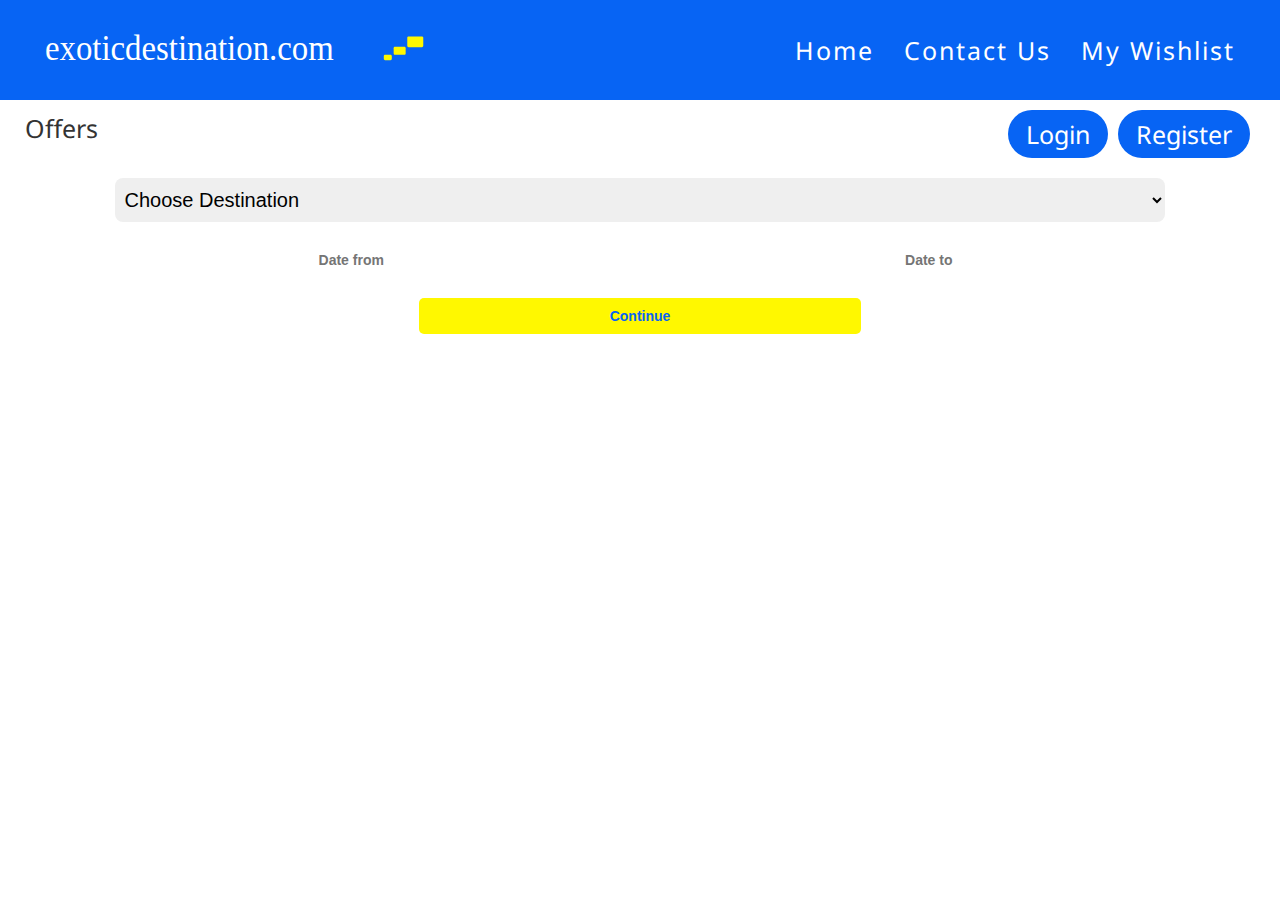
<file: index.html>
<!doctype html>
<html>
<head>
<meta charset="utf-8">
<title>Exotic Destinations | Home Page</title>

<link href="css/style.css" rel="stylesheet" type="text/css">

<link rel="stylesheet" href="https://use.fontawesome.com/releases/v5.0.13/css/all.css" integrity="sha384-DNOHZ68U8hZfKXOrtjWvjxusGo9WQnrNx2sqG0tfsghAvtVlRW3tvkXWZh58N9jp" crossorigin="anonymous">

<link href="https://fonts.googleapis.com/css?family=Noto+Sans" rel="stylesheet">


<link rel="stylesheet" href="css/jquery-ui.css">
<link rel="stylesheet" href="css/jquery-ui.theme.min.css">

<script src="https://code.jquery.com/jquery-3.3.1.js"></script>

<script src="js/jquery-ui.js"></script>

<script>

		$(document).ready(function() {
				$(".datepicker").datepicker(); 
		});
		

</script>
</head>

<body>

<header id="header">
    	
        <div class="wrapper cf">
        
            <div id="logo">
            	<a href="index.html">
                	<img src="images/exotic_destinations_logo.svg" alt="Exotic Destination">
                </a>
         	</div>
            
        <nav id="nav">
        	
            <ul>
                            
                	<li><a href="index.html">Home</a></li>
                    <li><a href="contact_us.html">Contact Us</a></li>
                    <li><a href="my_wishlist.html">My Wishlist<i class="far fa-heart"></i></a></li>
                 
         	</ul>
        
        </nav>
        
        </div>
        
</header>  
        
<section id="choose_bar" class="wrapper">

        		
    <div id="top_bar"  class="cf">
                
                 <div class="choose">
                       <p>Offers</p>
                 </div>
                        
                 <div class="login">
                       <a href="login.html">Login</a>
                       <a href="register.html">Register</a>
                 </div>
                
     </div><!-- end top bar -->
        
     <div class="form_holder">
        
        <form action="destination.html" method="post">
        
            <div id="middle_bar" class="cf">
            
                <div class="destination_holder">
                
                    <select name="destination_title" placeholder="&nbsp;Choose Destination" required>
                            <option  value="1">&nbsp;Choose Destination</option>
                            <option  value="2">&nbsp;Choose Destination</option>
                            <option  value="3">&nbsp;Choose Destination</option>
                            <option  value="4">&nbsp;Choose Destination</option>
                    </select>
                        
                    <div id="date_holder">
                        
                          <div class="date_holder_left" >
                               <input type="hidden" name="date_from_value" value="#">
                               <input type="text" class="datepicker"  name="date_from" autocomplete="off" placeholder="Date from" required>
                          </div>
                            
                          <div class="date_holder_right">
                               <input type="hidden" name="date_to_value" value="#">
                               <input type="text" class="datepicker" name="date_to" autocomplete="off" placeholder="Date to" required>
                          </div>
                        
                    </div>
                 
               </div>
                
           </div><!-- end middle bar -->
                        
           <div id="bottom_bar" class="cf">
                 
                        <div class="continue_holder wrapper">
                            <input type="submit" name="reservation_details" value="Continue">
                        </div>
                        
            </div><!-- end bottom bar -->
                    
     </form>
   
  </div><!-- end form_holder -->  

                 
</section><!-- end choose_bar -->      
    		
  
         

</body>
</html>
</file>
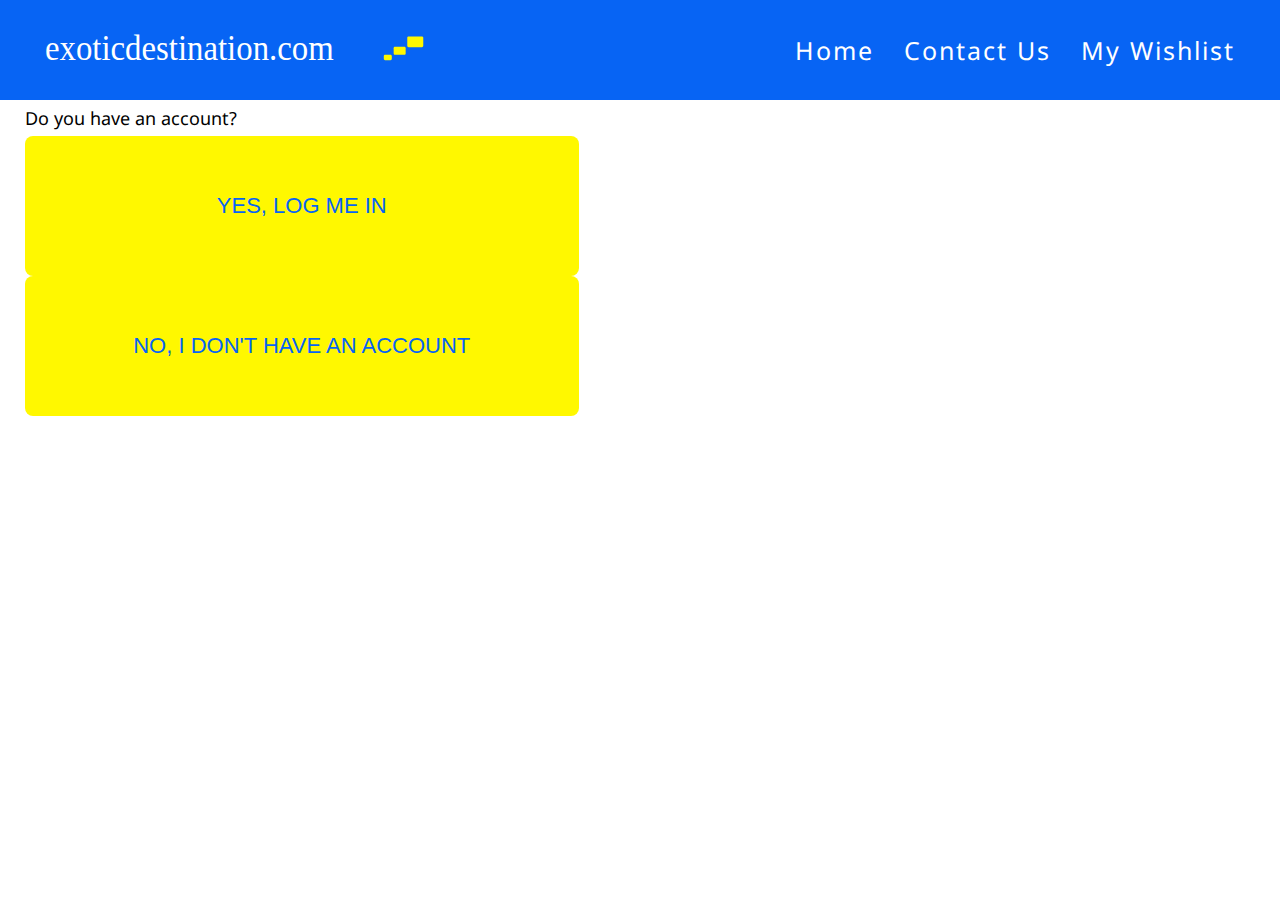
<file: account.html>
<!doctype html>
<html>
<head>
<meta charset="utf-8">
<title>Exotic Destinations | Confirm Account Page</title>

<link href="css/style.css" rel="stylesheet" type="text/css">

<link rel="stylesheet" href="https://use.fontawesome.com/releases/v5.0.13/css/all.css" integrity="sha384-DNOHZ68U8hZfKXOrtjWvjxusGo9WQnrNx2sqG0tfsghAvtVlRW3tvkXWZh58N9jp" crossorigin="anonymous">

<link href="https://fonts.googleapis.com/css?family=Noto+Sans" rel="stylesheet">

<script src="https://code.jquery.com/jquery-3.3.1.js"></script>

</head>

<body>

<header id="header">
    	
        <div class="wrapper cf">
        
            <div id="logo">
            	<a href="index.html">
                	<img src="images/exotic_destinations_logo.svg" alt="Exotic Destination">
                </a>
         	</div>
            
        <nav id="nav">
        	
            <ul>
                            
                	<li><a href="index.html">Home</a></li>
                    <li><a href="contact_us.html">Contact Us</a></li>
                    <li><a href="my_wishlist.html">My Wishlist<i class="far fa-heart"></i></a></li>
                 
         	</ul>
        
        </nav>
        
        </div>
        
</header>  
        
<section id="choose_bar" class="wrapper">

        		<div id="login_account_container">
                
                
                	<div class="login_account_top">
                    
                    	<p>Do you have an account?</p>
                    
                    </div><!-- login_account_top -->
                    
                	<div id="button_holder" class="cf">
                    
                    	<a href="login.html"><button class="left">Yes, log me in</button></a>
                        <a href="register.html"><button class="right">No, I don't have an account</button></a>
                    
                    </div>
                
                </div><!-- end login_account_container -->  
    
</section><!-- end choose_bar -->      
    		
  
         

</body>
</html>
</file>
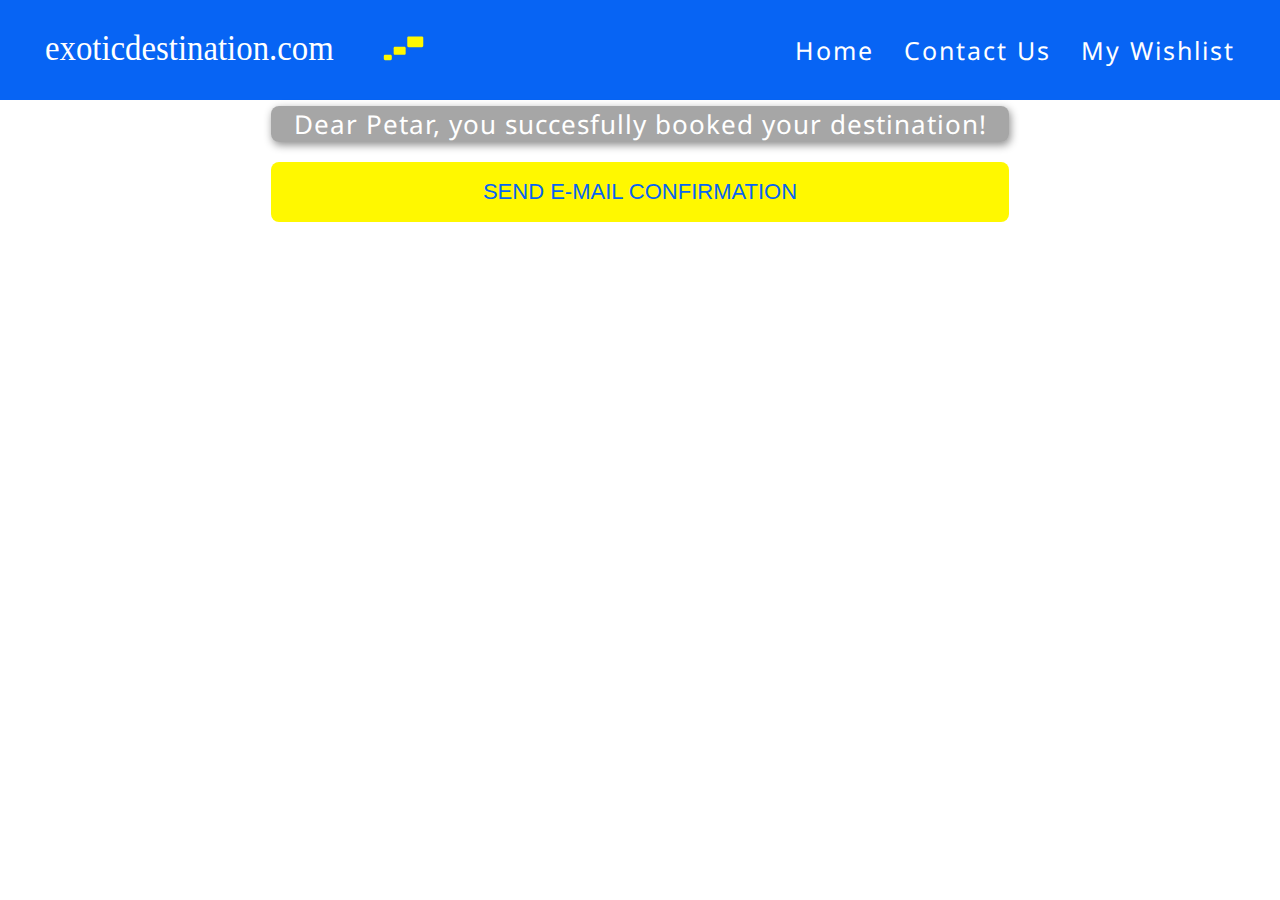
<file: booked.html>
<!doctype html>
<html>
<head>
<meta charset="utf-8">
<title>Exotic Destinations | Booked Page</title>

<link href="css/style.css" rel="stylesheet" type="text/css">

<link rel="stylesheet" href="https://use.fontawesome.com/releases/v5.0.13/css/all.css" integrity="sha384-DNOHZ68U8hZfKXOrtjWvjxusGo9WQnrNx2sqG0tfsghAvtVlRW3tvkXWZh58N9jp" crossorigin="anonymous">

<link href="https://fonts.googleapis.com/css?family=Noto+Sans" rel="stylesheet">

<script src="https://code.jquery.com/jquery-3.3.1.js"></script>

</head>

<body>

<header id="header">
    	
        <div class="wrapper cf">
        
            <div id="logo">
            	<a href="index.html">
                	<img src="images/exotic_destinations_logo.svg" alt="Exotic Destination">
                </a>
         	</div>
            
        <nav id="nav">
        	
            <ul>
                            
                	<li><a href="index.html">Home</a></li>
                    <li><a href="contact_us.html">Contact Us</a></li>
                    <li><a href="my_wishlist.html">My Wishlist<i class="far fa-heart"></i></a></li>
                 
         	</ul>
        
        </nav>
        
        </div>
        
</header>  
        
<section id="choose_bar" class="wrapper">

        		<div id="booked_container">
                
                
                	<div class="booked_top">
                    
                    	<p>Dear Petar, you succesfully booked your destination!</p>
                    
                    </div><!-- end booked_top -->
                    
                	<div id="button_holder" class="cf">
                    
                    	<a href="index.html"><button>Send e-mail confirmation</button></a>
                        
                    </div>
                
                </div><!-- end booked_container-->  
    
</section><!-- end choose_bar -->      
    		
  
         

</body>
</html>
</file>
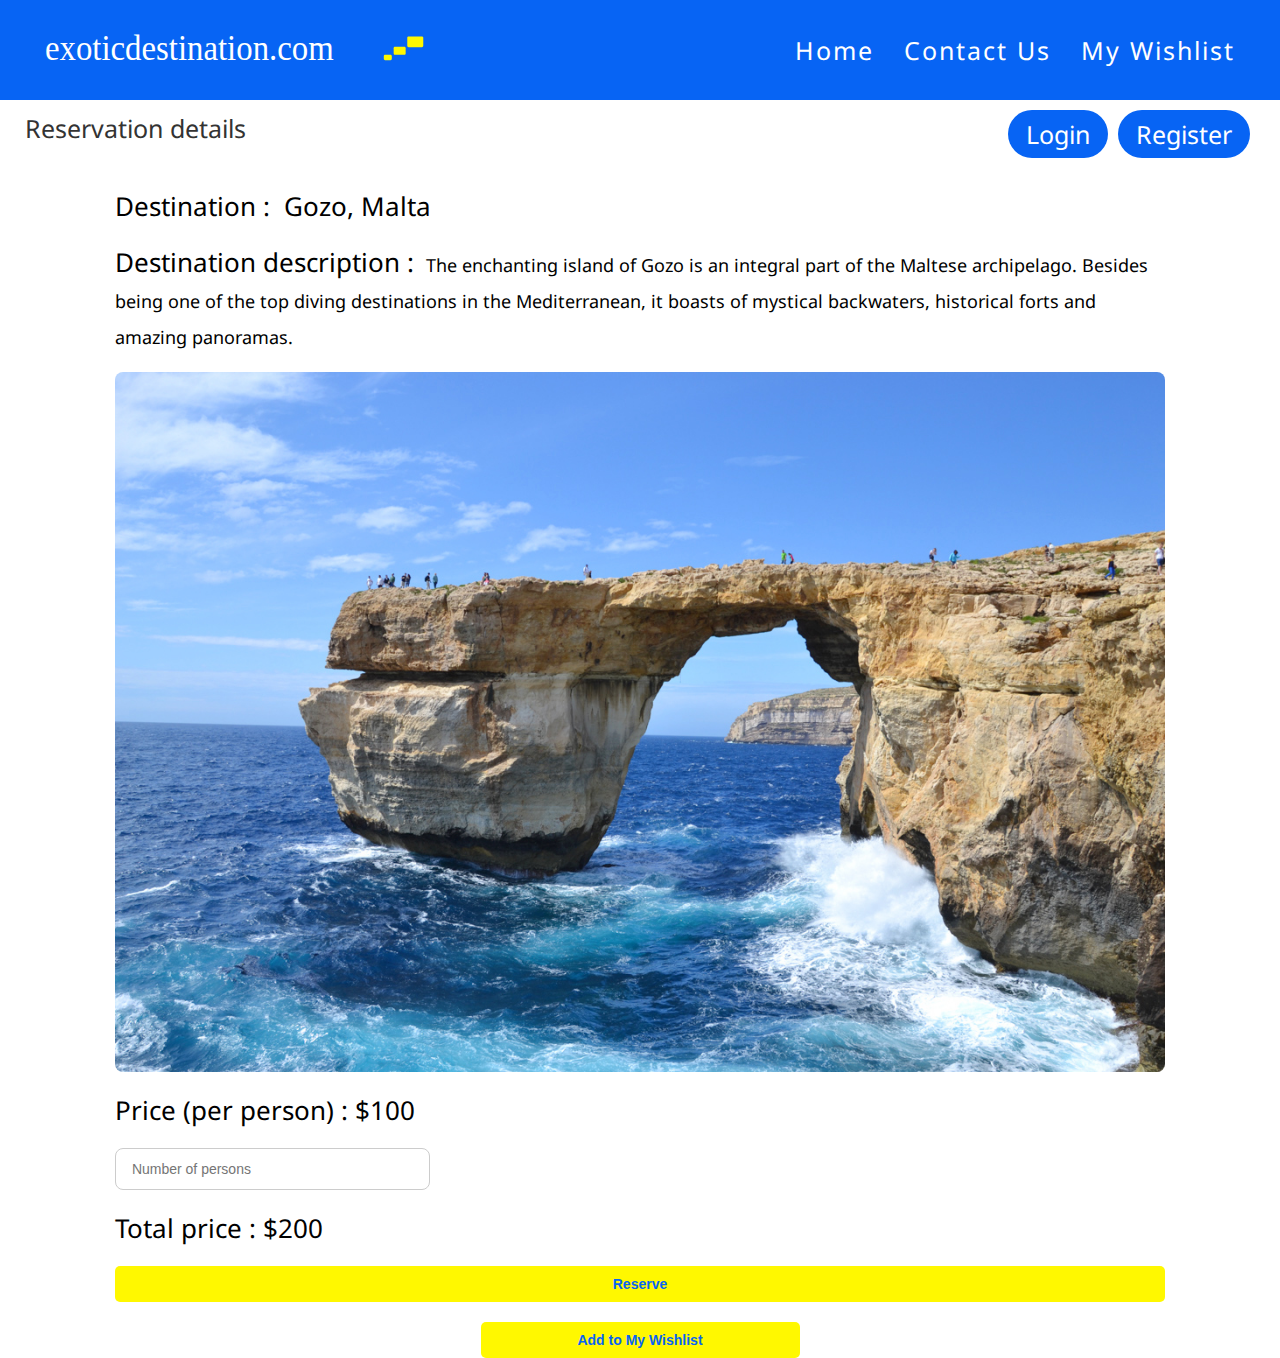
<file: destination.html>
<!doctype html>
<html>
<head>
<meta charset="utf-8">
<title>Exotic Destinations | Destination Page</title>

<link href="css/style.css" rel="stylesheet" type="text/css">

<link rel="stylesheet" href="https://use.fontawesome.com/releases/v5.0.13/css/all.css" integrity="sha384-DNOHZ68U8hZfKXOrtjWvjxusGo9WQnrNx2sqG0tfsghAvtVlRW3tvkXWZh58N9jp" crossorigin="anonymous">

<link href="https://fonts.googleapis.com/css?family=Noto+Sans" rel="stylesheet">

<script src="https://code.jquery.com/jquery-3.3.1.js"></script>


</head>

<body>

<header id="header">
    	
        <div class="wrapper cf">
        
            <div id="logo">
            	<a href="index.html">
                	<img src="images/exotic_destinations_logo.svg" alt="Exotic Destination">
                </a>
         	</div>
            
        <nav id="nav">
        	
            <ul>
                            
                	<li><a href="index.html">Home</a></li>
                    <li><a href="contact_us.html">Contact Us</a></li>
                    <li><a href="my_wishlist.html">My Wishlist<i class="far fa-heart"></i></a></li>
                 
         	</ul>
        
        </nav>
        
        </div>
        
</header>  
        
<section id="choose_bar" class="wrapper">

        		
    <div id="top_bar"  class="cf">
                
                 <div class="choose">
                       <p>Reservation details</p>
                 </div>
                        
                 <div class="login">
                       <a href="login.html">Login</a>
                       <a href="register.html">Register</a>
                 </div>
                
     </div><!-- end top bar -->
        
     <div class="form_holder">
        
        <form action="account.html" method="post">
        
            <div id="middle_bar"  class="cf">
            
                <div id="destination_details">
                	
					<label>Destination&nbsp;:&nbsp; Gozo, Malta</label>
                    <label>Destination description&nbsp;:&nbsp;<span>The enchanting island of Gozo is an integral part of the Maltese archipelago. Besides being one of the top diving destinations in the Mediterranean, it boasts of mystical backwaters, historical forts and amazing panoramas.</span></label>
                    <img src="images/gozo_malta.jpg" alt="gozo_malta">
                    <label>Price&nbsp;(per person)&nbsp;: $100 </label>
                    <input type="number" name="quantity" placeholder="&nbsp;Number of persons" min="1" max="20" required>
                	<label>Total price&nbsp;: $200 </label>
                
                
                
                     <div class="reserve_holder">
                     
                                <input type="submit" name="summary_details" value="Reserve">
                     </div>
                 
               </div><!-- end destination_details --> 
               
           </div><!-- end middle bar -->
           
     </form>
   
  	</div><!-- end form_holder -->  
                          
           <div id="bottom_bar" class="cf">
                        
                    <form action="wishlist_success.html" method="post">
                        <div class="wishlist wrapper">
                            <input type="submit" name="add_to_wishlist" value="Add to My Wishlist">
                        </div>
                    </form>
                        
            </div><!-- end bottom bar -->
                 
</section><!-- end choose_bar -->      
    		
  
         

</body>
</html>
</file>
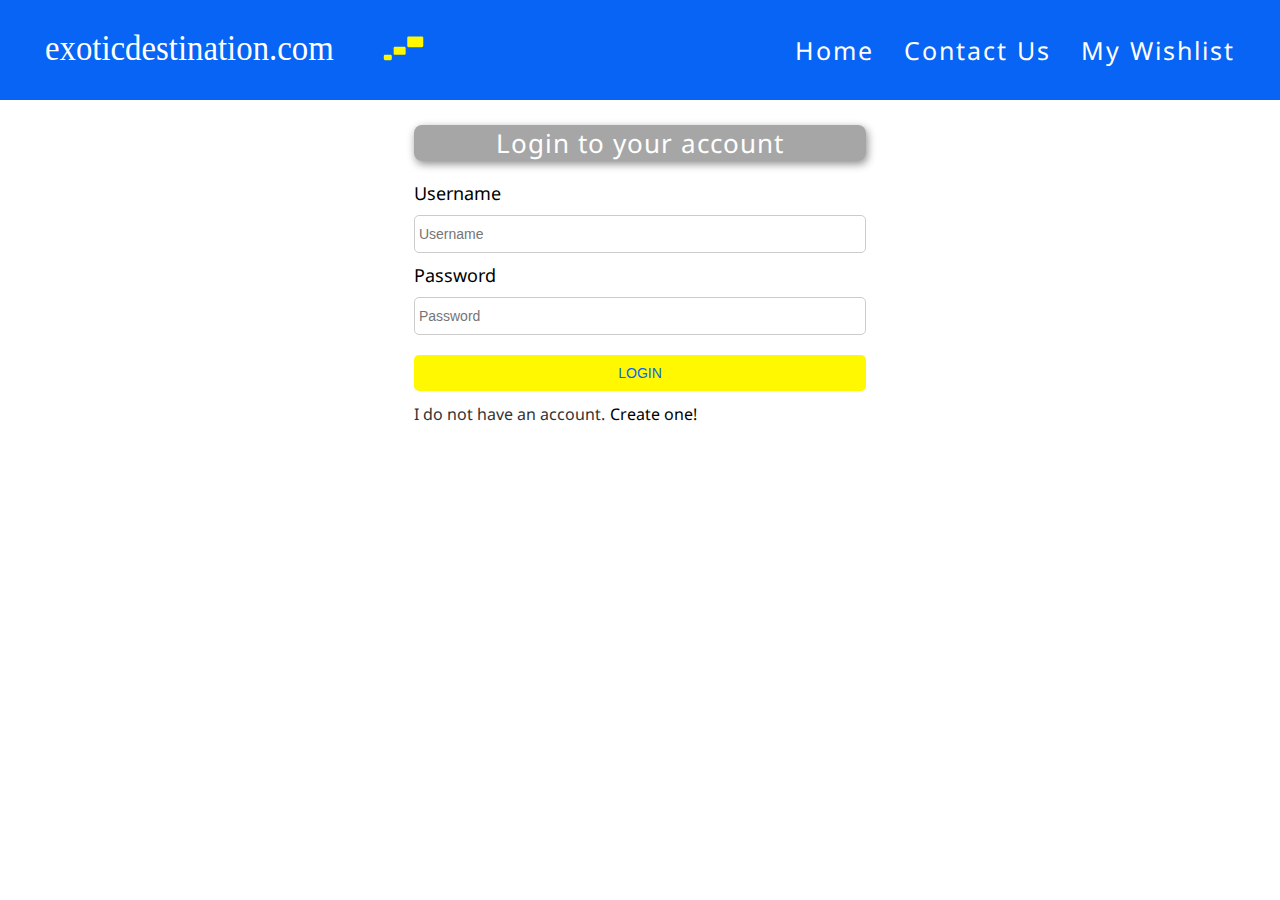
<file: login.html>
<!doctype html>
<html>
<head>
<meta charset="utf-8">
<title>Exotic Destinations | Login</title>

<link href="css/style.css" rel="stylesheet" type="text/css">

<link rel="stylesheet" href="https://use.fontawesome.com/releases/v5.0.13/css/all.css" integrity="sha384-DNOHZ68U8hZfKXOrtjWvjxusGo9WQnrNx2sqG0tfsghAvtVlRW3tvkXWZh58N9jp" crossorigin="anonymous">

<link href="https://fonts.googleapis.com/css?family=Noto+Sans" rel="stylesheet">

<script src="https://code.jquery.com/jquery-3.3.1.js"></script>

</head>

<body>

<header id="header">
    	
        <div class="wrapper cf">
        
            <div id="logo">
            	<a href="index.html">
                	<img src="images/exotic_destinations_logo.svg" alt="Exotic Destination">
                </a>
         	</div>
            
        <nav id="nav">
        	
            <ul>
                            
                	<li><a href="index.html">Home</a></li>
                    <li><a href="contact_us.html">Contact Us</a></li>
                    <li><a href="my_wishlist.html">My Wishlist<i class="far fa-heart"></i></a></li>
                 
         	</ul>
        
        </nav>
        
        </div>
        
</header>  
        
<section id="choose_bar" class="wrapper">

        		<div id="login_container">
                
                
                	<div class="login_top">
                    
                    	<p>Login to your account</p>
                    
                    </div>
                    
                    <div class="login_form">
                    
                    	<form action="login_success.html" method="get">
                            
                            <label>Username</label><br>
                            <input type="text" name="email" autocomplete="off" placeholder="&nbsp;Username" required>
                            
                            
                            <label>Password</label><br>
                            <input type="password" name="password" placeholder="&nbsp;Password" required>
                            <input type="submit" name="login" value="login">
                            
                        <div class="no_account">
                       
                        	<a href="register.html">I do not have an account.<span>Create one!</span></a>
                        
                        </div>
                        
                        </form>
                    
                    </div><!-- end login_form --> 
                
                
                </div><!-- end login_container -->  
    
</section><!-- end choose_bar -->      
    		
  
         

</body>
</html>
</file>
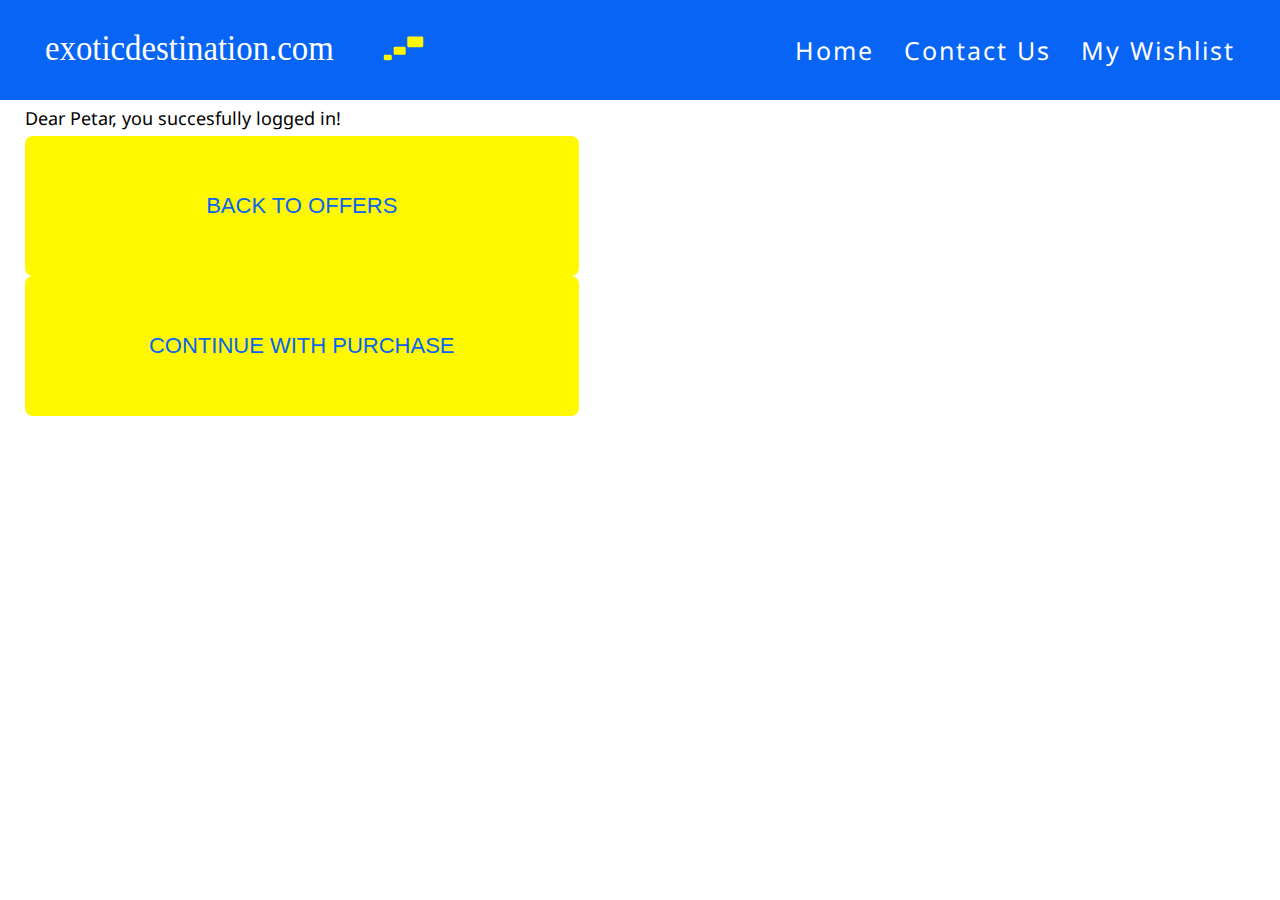
<file: login_success.html>
<!doctype html>
<html>
<head>
<meta charset="utf-8">
<title>Exotic Destinations | Login Successfull</title>

<link href="css/style.css" rel="stylesheet" type="text/css">

<link rel="stylesheet" href="https://use.fontawesome.com/releases/v5.0.13/css/all.css" integrity="sha384-DNOHZ68U8hZfKXOrtjWvjxusGo9WQnrNx2sqG0tfsghAvtVlRW3tvkXWZh58N9jp" crossorigin="anonymous">

<link href="https://fonts.googleapis.com/css?family=Noto+Sans" rel="stylesheet">

<script src="https://code.jquery.com/jquery-3.3.1.js"></script>

</head>

<body>

<header id="header">
    	
        <div class="wrapper cf">
        
            <div id="logo">
            	<a href="index.html">
                	<img src="images/exotic_destinations_logo.svg" alt="Exotic Destination">
                </a>
         	</div>
            
        <nav id="nav">
        	
            <ul>
                            
                	<li><a href="index.html">Home</a></li>
                    <li><a href="contact_us.html">Contact Us</a></li>
                    <li><a href="my_wishlist.html">My Wishlist<i class="far fa-heart"></i></a></li>
                 
         	</ul>
        
        </nav>
        
        </div>
        
</header>  
        
<section id="choose_bar" class="wrapper">

        		<div id="login_success_container">
                
                
                	<div class="login_success_top">
                    
                    	<p>Dear Petar, you succesfully logged in!</p>
                    
                    </div><!-- login_success_top -->
                    
                	<div id="button_holder" class="cf">
                    
                    	<a href="index.html"><button class="left">Back to offers</button></a>
                        <a href="summary.html"><button class="right">Continue with purchase</button></a>
                    
                    </div>
                
                </div><!-- end login_success_container-->  
    
</section><!-- end choose_bar -->      
    		
  
         

</body>
</html>
</file>
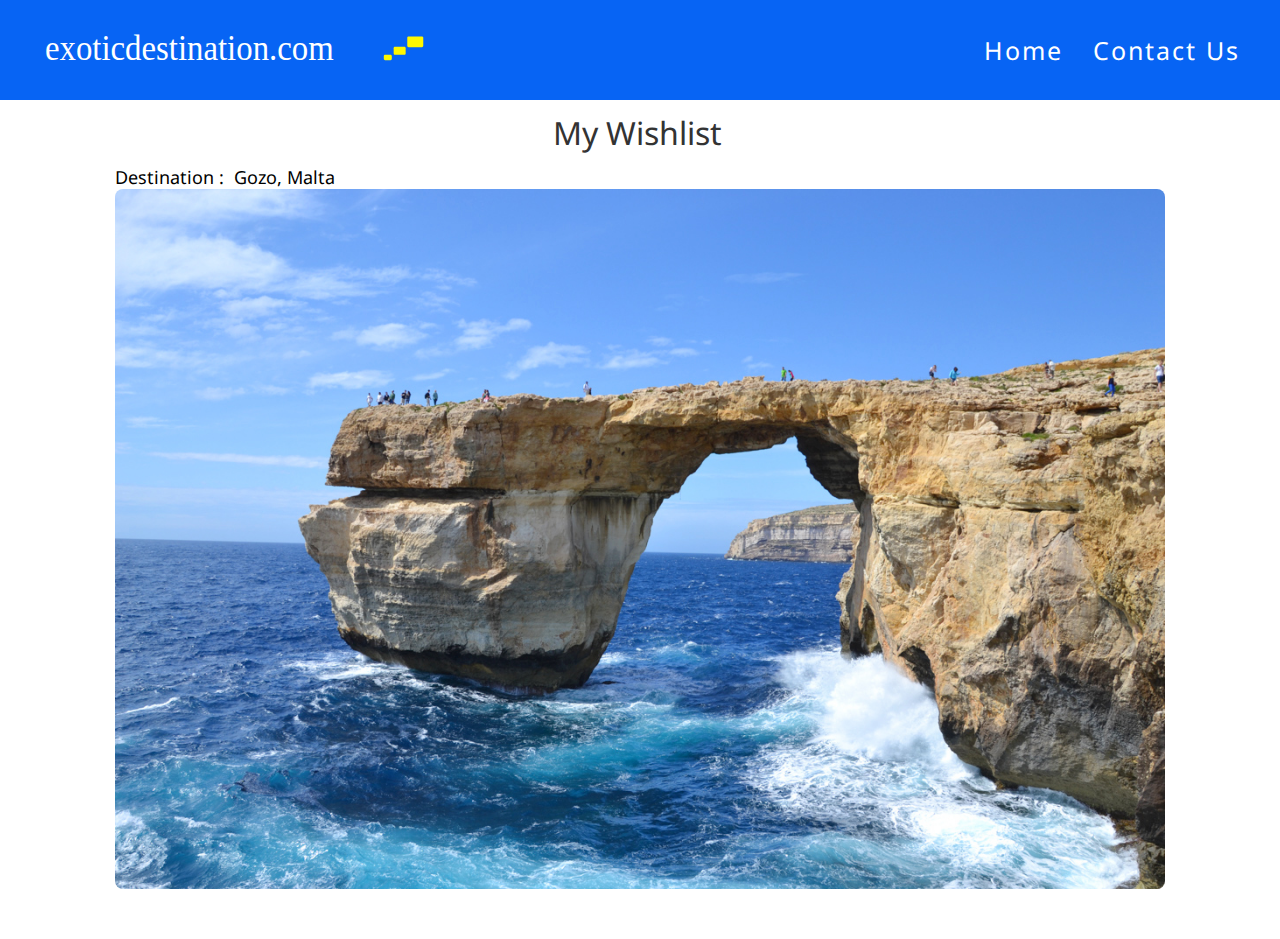
<file: my_wishlist.html>
<!doctype html>
<html>
<head>
<meta charset="utf-8">
<title>Exotic Destinations | Wishlist Page</title>

<link href="css/style.css" rel="stylesheet" type="text/css">

<link rel="stylesheet" href="https://use.fontawesome.com/releases/v5.0.13/css/all.css" integrity="sha384-DNOHZ68U8hZfKXOrtjWvjxusGo9WQnrNx2sqG0tfsghAvtVlRW3tvkXWZh58N9jp" crossorigin="anonymous">

<link href="https://fonts.googleapis.com/css?family=Noto+Sans" rel="stylesheet">

<script src="https://code.jquery.com/jquery-3.3.1.js"></script>


</head>

<body>

<header id="header">
    	
        <div class="wrapper cf">
        
            <div id="logo">
            	<a href="index.html">
                	<img src="images/exotic_destinations_logo.svg" alt="Exotic Destination">
                </a>
         	</div>
            
        <nav id="nav">
        	
            <ul>
                            
                	<li><a href="index.html">Home</a></li>
                    <li><a href="contact_us.html">Contact Us</a></li>
                 
         	</ul>
        
        </nav>
        
        </div>
        
</header>  
        
<section id="choose_bar" class="wrapper">

        		
    <div id="top_bar"  class="cf">
                
                 <div id="center_wishlist" class="choose">
                       <p>My Wishlist<i class="far fa-heart"></i></p>
                 </div>
                
     </div><!-- end top bar -->
        
     <div class="form_holder">
        
        <form action="#" method="get">
        
            <div id="middle_bar"  class="cf">
            
                <div id="wishlist_details">
                	
					<label>Destination&nbsp;:&nbsp; Gozo, Malta</label>
                    <img src="images/gozo_malta.jpg" alt="gozo_malta">
                         
                         <div>
                         
                            
                         
                         </div>
                         
               </div><!-- end wishlist_details --> 
               
           </div><!-- end middle bar -->
           
     	</form>
   
  	</div><!-- end form_holder -->  
                 
</section><!-- end choose_bar -->      
    		
  
         

</body>
</html>
</file>
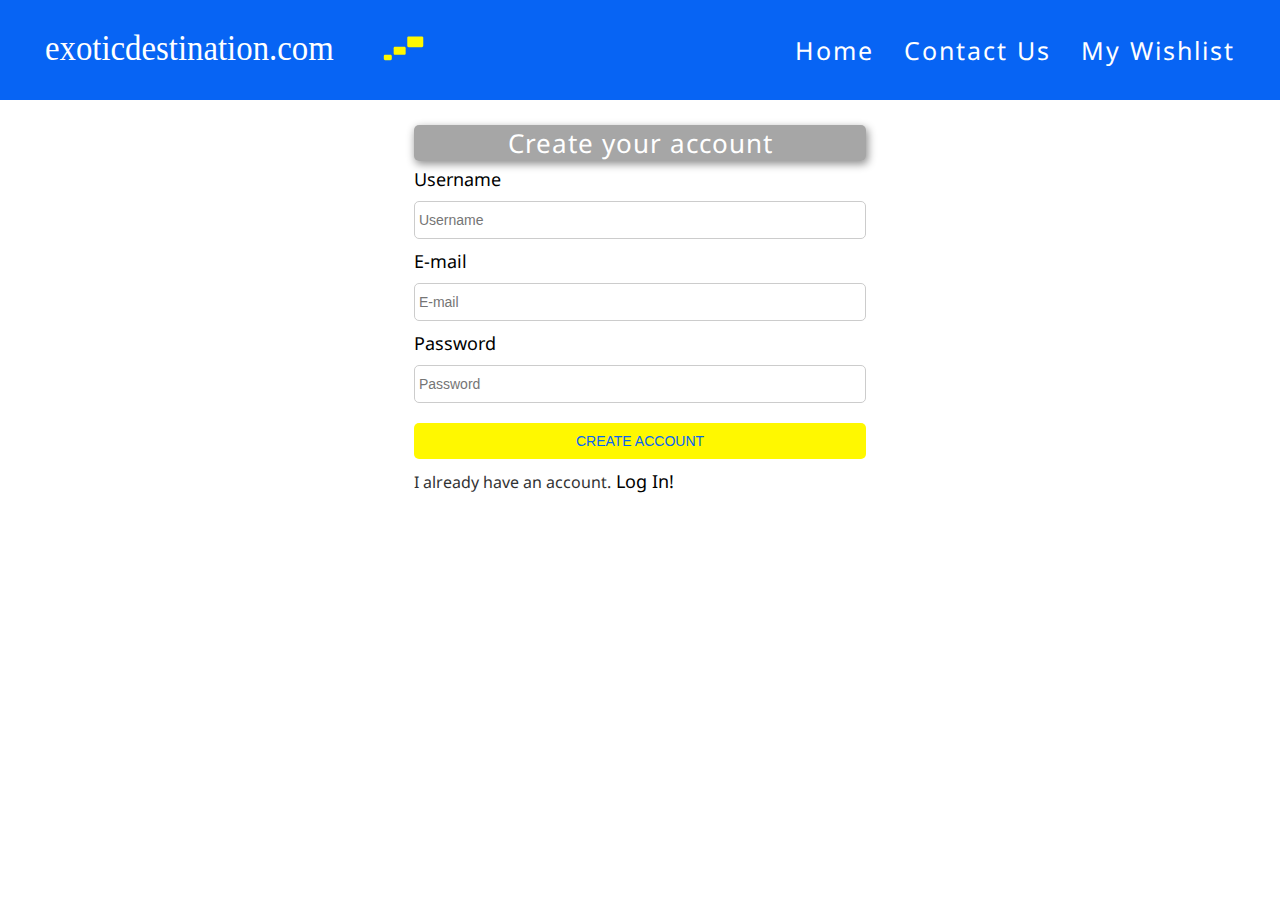
<file: register.html>
<!doctype html>
<html>
<head>
<meta charset="utf-8">
<title>Exotic Destinations | Register</title>

<link href="css/style.css" rel="stylesheet" type="text/css">

<link rel="stylesheet" href="https://use.fontawesome.com/releases/v5.0.13/css/all.css" integrity="sha384-DNOHZ68U8hZfKXOrtjWvjxusGo9WQnrNx2sqG0tfsghAvtVlRW3tvkXWZh58N9jp" crossorigin="anonymous">

<link href="https://fonts.googleapis.com/css?family=Noto+Sans" rel="stylesheet">

<script src="https://code.jquery.com/jquery-3.3.1.js"></script>

</head>

<body>

<header id="header">
    	
        <div class="wrapper cf">
        
            <div id="logo">
            	<a href="index.html">
                	<img src="images/exotic_destinations_logo.svg" alt="Exotic Destination">
                </a>
         	</div>
            
        <nav id="nav">
        	
            <ul>
                            
                	<li><a href="index.html">Home</a></li>
                    <li><a href="contact_us.html">Contact Us</a></li>
                    <li><a href="my_wishlist.html">My Wishlist<i class="far fa-heart"></i></a></li>
                 
         	</ul>
        
        </nav>
        
        </div>
        
</header>  
        
<section id="choose_bar" class="wrapper">

        		<div id="register_container">
                
                
                	<div class="register_top">
                    
                    	<p>Create your account</p>
                    
                    </div>
                    
                    <div class="register_form">
                    
                    	<form action="register_success.html" method="post">
                            
                            <label>Username</label><br>
                            <input type="text" name="username" autocomplete="off" placeholder="&nbsp;Username" required>
                            
                            <label>E-mail</label><br>
                            <input type="text" name="email" autocomplete="on" placeholder="&nbsp;E-mail" required>
                            
                            <label>Password</label><br>
                            <input type="password" name="password" placeholder="&nbsp;Password" required>
                            <input type="submit" name="login" value="create account">
                            
                        <div class="yes_account">
                       
                        	<a href="login.html">I already have an account.<span>Log In!</span></a>
                        
                        </div>
                        
                        </form>
                        
                        
                    
                    </div><!-- end register_form --> 
               
                
                </div><!-- end register_container -->  
    
</section><!-- end choose_bar -->      
    		
   
         

</body>
</html>
</file>
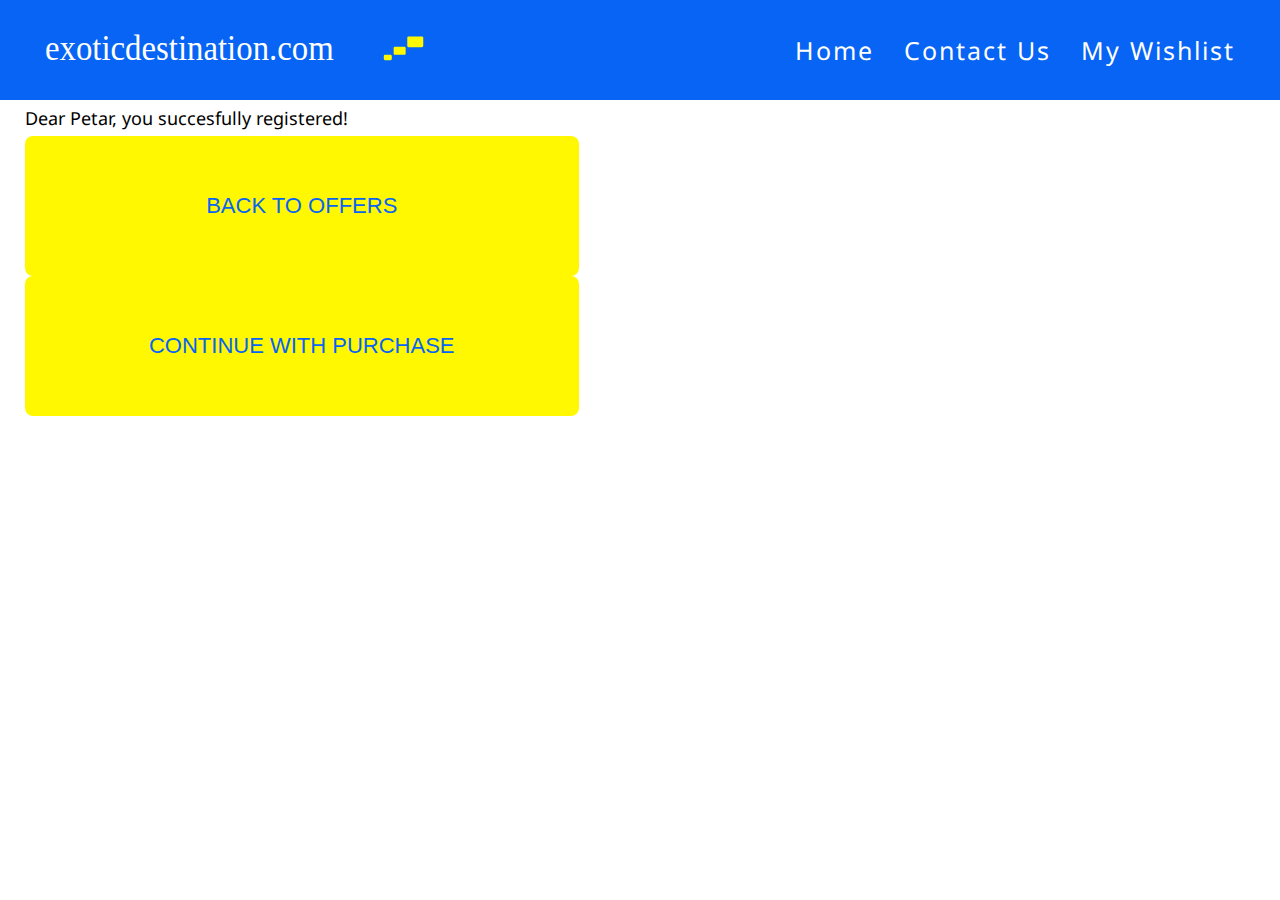
<file: register_success.html>
<!doctype html>
<html>
<head>
<meta charset="utf-8">
<title>Exotic Destinations | Register Successfull</title>

<link href="css/style.css" rel="stylesheet" type="text/css">

<link rel="stylesheet" href="https://use.fontawesome.com/releases/v5.0.13/css/all.css" integrity="sha384-DNOHZ68U8hZfKXOrtjWvjxusGo9WQnrNx2sqG0tfsghAvtVlRW3tvkXWZh58N9jp" crossorigin="anonymous">

<link href="https://fonts.googleapis.com/css?family=Noto+Sans" rel="stylesheet">

<script src="https://code.jquery.com/jquery-3.3.1.js"></script>

</head>

<body>

<header id="header">
    	
        <div class="wrapper cf">
        
            <div id="logo">
            	<a href="index.html">
                	<img src="images/exotic_destinations_logo.svg" alt="Exotic Destination">
                </a>
         	</div>
            
        <nav id="nav">
        	
            <ul>
                            
                	<li><a href="index.html">Home</a></li>
                    <li><a href="contact_us.html">Contact Us</a></li>
                    <li><a href="my_wishlist.html">My Wishlist<i class="far fa-heart"></i></a></li>
                 
         	</ul>
        
        </nav>
        
        </div>
        
</header>  
        
<section id="choose_bar" class="wrapper">

        		<div id="register_success_container">
                
                
                	<div class="register_success_top">
                    
                    	<p>Dear Petar, you succesfully registered!</p>
                    
                    </div><!-- register_success_top -->
                    
                	<div id="button_holder" class="cf">
                    
                    	<a href="index.html"><button class="left">Back to offers</button></a>
                        <a href="summary.html"><button class="right">Continue with purchase</button></a>
                    
                    </div>
                
                </div><!-- end register_success_container -->  
    
</section><!-- end choose_bar -->      
    		
  
         

</body>
</html>
</file>
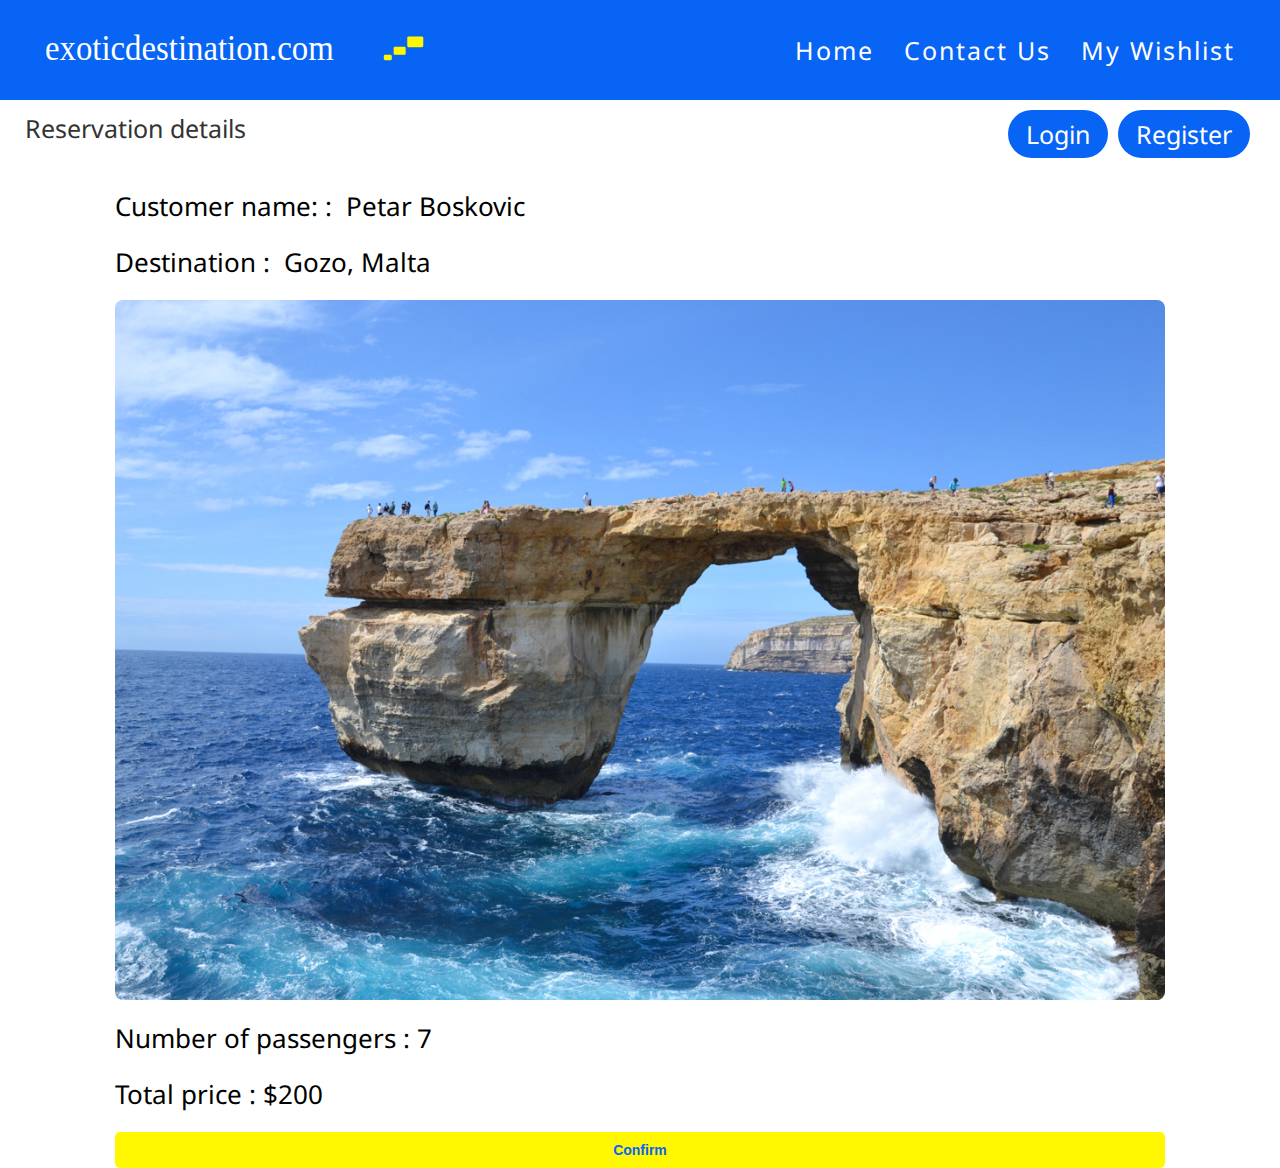
<file: summary.html>
<!doctype html>
<html>
<head>
<meta charset="utf-8">
<title>Exotic Destinations | Summary Page</title>

<link href="css/style.css" rel="stylesheet" type="text/css">

<link rel="stylesheet" href="https://use.fontawesome.com/releases/v5.0.13/css/all.css" integrity="sha384-DNOHZ68U8hZfKXOrtjWvjxusGo9WQnrNx2sqG0tfsghAvtVlRW3tvkXWZh58N9jp" crossorigin="anonymous">

<link href="https://fonts.googleapis.com/css?family=Noto+Sans" rel="stylesheet">

<script src="https://code.jquery.com/jquery-3.3.1.js"></script>


</head>

<body>

<header id="header">
    	
        <div class="wrapper cf">
        
            <div id="logo">
            	<a href="index.html">
                	<img src="images/exotic_destinations_logo.svg" alt="Exotic Destination">
                </a>
         	</div>
            
        <nav id="nav">
        	
            <ul>
                            
                	<li><a href="index.html">Home</a></li>
                    <li><a href="contact_us.html">Contact Us</a></li>
                    <li><a href="my_wishlist.html">My Wishlist<i class="far fa-heart"></i></a></li>
                 
         	</ul>
        
        </nav>
        
        </div>
        
</header>  
        
<section id="choose_bar" class="wrapper">

        		
    <div id="top_bar"  class="cf">
                
                 <div class="choose">
                       <p>Reservation details</p>
                 </div>
                        
                 <div class="login">
                       <a href="login.html">Login</a>
                       <a href="register.html">Register</a>
                 </div>
                
     </div><!-- end top bar -->
        
     <div class="form_holder">
        
        <form action="booked.html" method="post">
        
            <div id="middle_bar"  class="cf">
            
                <div id="destination_details">
                	
                    <label>Customer name:&nbsp;:&nbsp; Petar Boskovic</label>
					<label>Destination&nbsp;:&nbsp; Gozo, Malta</label>
                    <img src="images/gozo_malta.jpg" alt="gozo_malta">
                    <label>Number of passengers&nbsp;: 7 </label>
                	<label>Total price&nbsp;: $200 </label>
                
                
                
                     <div class="reserve_holder">
                          <input type="submit" name="summary_details" value="Confirm">
                     </div>
                 
               </div><!-- end destination_details --> 
               
           </div><!-- end middle bar -->
           
     </form>
   
  	</div><!-- end form_holder -->  
                          
                 
</section><!-- end choose_bar -->      
    		
  
         

</body>
</html>
</file>
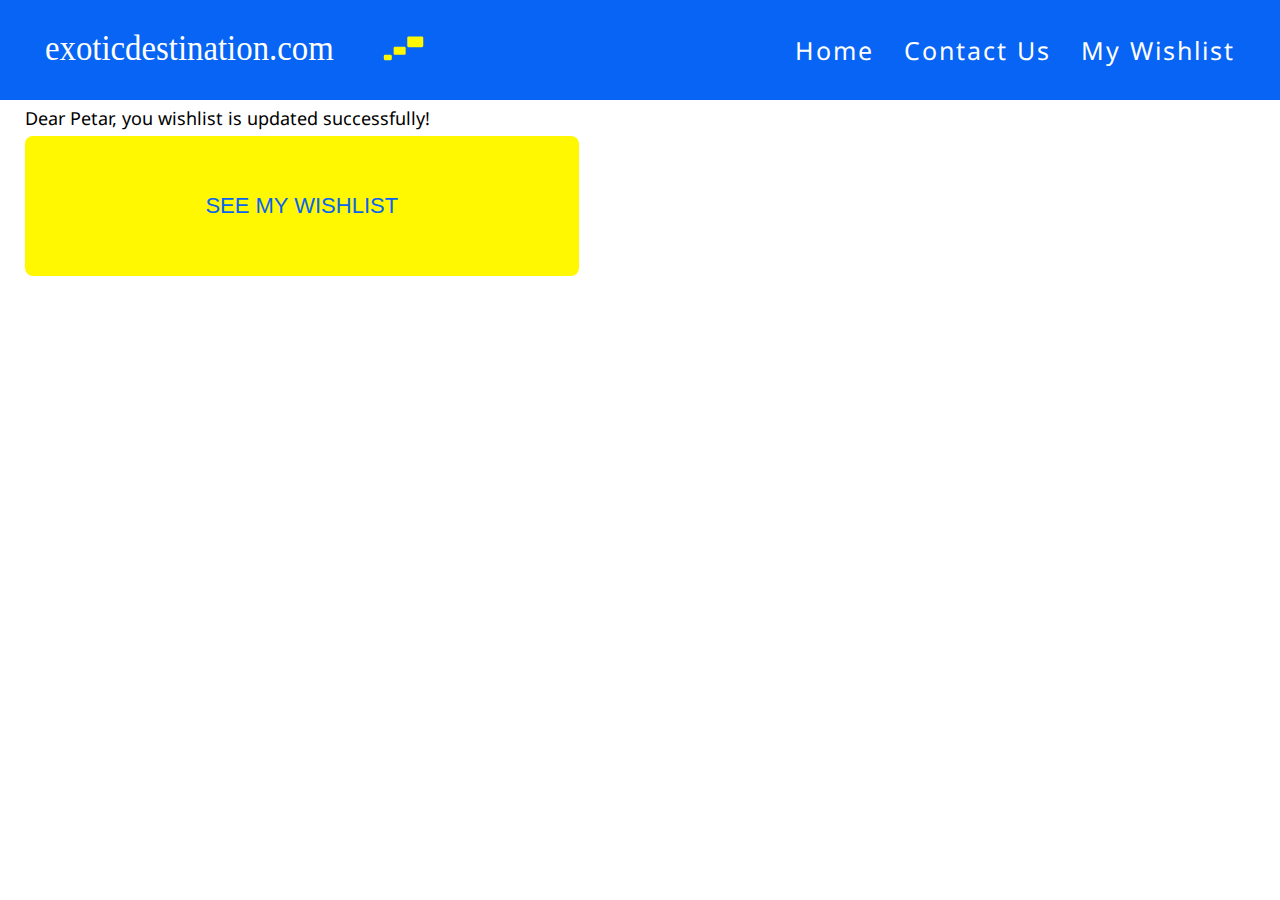
<file: wishlist_success.html>
<!doctype html>
<html>
<head>
<meta charset="utf-8">
<title>Exotic Destinations | Wishlist Successfull</title>

<link href="css/style.css" rel="stylesheet" type="text/css">

<link rel="stylesheet" href="https://use.fontawesome.com/releases/v5.0.13/css/all.css" integrity="sha384-DNOHZ68U8hZfKXOrtjWvjxusGo9WQnrNx2sqG0tfsghAvtVlRW3tvkXWZh58N9jp" crossorigin="anonymous">

<link href="https://fonts.googleapis.com/css?family=Noto+Sans" rel="stylesheet">

<script src="https://code.jquery.com/jquery-3.3.1.js"></script>

</head>

<body>

<header id="header">
    	
        <div class="wrapper cf">
        
            <div id="logo">
            	<a href="index.html">
                	<img src="images/exotic_destinations_logo.svg" alt="Exotic Destination">
                </a>
         	</div>
            
        <nav id="nav">
        	
            <ul>
                            
                	<li><a href="index.html">Home</a></li>
                    <li><a href="contact_us.html">Contact Us</a></li>
                    <li><a href="my_wishlist.html">My Wishlist<i class="far fa-heart"></i></a></li>
                 
         	</ul>
        
        </nav>
        
        </div>
        
</header>  
        
<section id="choose_bar" class="wrapper">

        		<div id="wishlist_success_container">
                
                
                	<div class="wishlist_success_top">
                    
                    	<p>Dear Petar, you wishlist is updated successfully!</p>
                    
                    </div><!-- wishlist_success_top -->
                    
                	<div id="button_holder" class="cf">
                    
                    	<a href="my_wishlist.html"><button>See my wishlist</button></a>
                    
                    </div>
                
                </div><!-- end wishlist_success_container-->  
    
</section><!-- end choose_bar -->      
    		
  
         

</body>
</html>
</file>
<file: css/style.css>
@charset "utf-8";
/* CSS Document */

body {
    margin: 0;
    padding: 0;
    font-family: 'Noto Sans', sans-serif;
    font-size: 18px;
    background: #fff;
}

html {
    -webkit-box-sizing: border-box;
    -moz-box-sizing: border-box;
    box-sizing: border-box;
}
*,
*:before,
*:after {
    -webkit-box-sizing: inherit;
    -moz-box-sizing: inherit;
    box-sizing: inherit;
}

a:link,
a:visited {
    text-decoration: none;
}

img {
    vertical-align: bottom;
    max-width: 100%;
}

.wrapper {
    margin: 0 auto;
    width: 100%;
    position: relative;
    padding: 0 25px;
}

.cf:after {
    content: '';
    display: table;
    clear: both;
}

i {
    margin-left: 5px;
}

p {
    padding: 0;
    margin: 6px 0;
}

span {
    font-size: 20px;
    margin: 0 5px;
}

input,
select,
number {
    outline: none;
    border-style: none;
}

button {
    display: block;
    width: 45%;
    padding: 15px 12px;
    background: #fff800;
    border-style: none;
    border-radius: 8px;
    text-align: center;
    color: #0764f4;
    cursor: pointer;
    font-size: 22px;
    text-transform: uppercase;
    height: 140px;
    transition: 0.1s all ease;
}

button:hover {
    box-shadow: 1.5px 2px 2px #cfdc00;
}

.alert {
    position: relative;
    padding: 0.75rem 1.25rem;
    margin-bottom: 1rem;
    border: 1px solid transparent;
    border-radius: 0.25rem;
}

.alert-success {
    color: #155724;
    background-color: #d4edda;
    border-color: #c3e6cb;
}

#header {
    padding: 10px 0;
    background: #0764f4;
}

#logo {
    float: left;
}

#logo img {
    width: 400px;
    margin: 20px;
}

#nav {
    float: right;
    padding: 0;
    margin: 0;
}

#nav ul {
    list-style: none;
    margin: 0;
    padding: 0;
}

#nav ul li {
    float: left;
}

#nav ul li a {
    display: block;
    padding: 0 15px;
    font-size: 25px;
    height: 80px;
    line-height: 80px;
    letter-spacing: 2px;
    color: #fff;
}

#nav ul li a:hover {
    text-decoration: underline;
}

#destinations-page,
#destination-page {
    width: 80%;
    background: #f2f2f2;
    border-radius: 5px;
    padding: 16px;
    margin: 50px auto;
}

.destination-info .destination-price {
    padding: 8px 0;
}

#top_bar .choose {
    float: left;
}

#top_bar .choose p {
    color: #333;
    font-size: 25px;
    height: 45px;
    line-height: 45px;
}

#top_bar .login {
    float: right;
}

#top_bar .login a {
    display: block;
    height: 48px;
    line-height: 48px;
    float: left;
    margin: 10px 5px;
    font-size: 25px;
    color: #fff;
    border-radius: 24px;
    padding: 0px 18px;
    background: #0764f4;
}

#top_bar .login a:hover {
    text-decoration: none;
    background: #cfdc00;
}

#middle_bar {
    padding: 0 90px;
}

.flex-container {
    display: flex; /* or inline-flex */
    flex-direction: row;
    flex-wrap: wrap;
}

.greedy-child {
    flex-grow: 9;
}

.humble-child {
    flex-grow: 1;
}

.destination-item {
    display: block;
    width: 50%;
    padding: 8px;
    color: #333;
}

.destination-item .destination-image-holder {
    width: 100%;
    height: 320px;
    background-position: center;
    background-repeat: no-repeat;
    background-size: cover;
    margin: 0 auto;
    border-radius: 30px;
}

.form-holder {
    margin-bottom: 80px;
    font-size: 0;
}

.form-holder .search-input {
    display: inline-block;
    padding: 8px 16px;
    height: 48px;
    line-height: 48px;
    font-size: 16px;
    border-radius: 24px;
    margin: 0;
    vertical-align: middle;
    width: 100%;
}

.form-holder .input-button-holder {
    padding-left: 16px;
}

.form-holder .input-button-holder .search-button {
    display: inline-block;
    padding: 8px 16px;
    height: 48px;
    line-height: 34px;
    font-size: 16px;
    border-radius: 24px;
    margin: 0;
    vertical-align: middle;
    background: #cfdc00;
    width: 100%;
}

.form-holder .search-button:hover {
    background: #0764f4;
    cursor: pointer;
    color: #fff;
}

.destination-item {
    text-align: center;
}

.destination-item .destination-title {
    display: block;
    font-size: 28px;
    padding: 8px;
}

.destination-item .destination-image {
    display: block;
    border-radius: 20px;
}

.destination_holder select {
    padding: 10px 0;
    border-radius: 8px;
    margin: 10px 0;
    width: 100%;
    font-size: 20px;
}
.destination_holder option {
    background: #fff;
    color: #4d4b4b;
}

#date_holder {
    margin-top: 10px;
}
#date_holder .date_holder_left {
    float: left;
    width: 45%;
}

#date_holder .date_holder_right {
    float: right;
    width: 45%;
}

#date_holder .date_holder_left input[type='text'] {
    padding: 10px 0;
    border-radius: 5px;
    width: 100%;
    border-style: none;
    font-size: 14px;
    text-align: center;
    font-weight: 600;
    cursor: pointer;
}

#date_holder .date_holder_right input[type='text'] {
    padding: 10px 0;
    border-radius: 5px;
    width: 100%;
    border-style: none;
    font-size: 14px;
    text-align: center;
    font-weight: 600;
    cursor: pointer;
}

#bottom_bar {
    margin-top: 20px;
}

#bottom_bar .continue_holder {
    width: 40%;
}

#bottom_bar .continue_holder input[type='submit'] {
    padding: 10px 0;
    border-radius: 5px;
    width: 100%;
    border-style: none;
    font-size: 14px;
    background: #fff800;
    color: #0764f4;
    cursor: pointer;
    font-weight: 600;
    transition: 0.2s ease;
}

#bottom_bar .continue_holder input[type='submit']:hover {
    transform: scaleY(1.1);
}

.wishlist {
    width: 30%;
    margin-top: 10px;
}

.wishlist input[type='submit'] {
    padding: 10px 0;
    width: 100%;
    border-radius: 5px;
    border-style: none;
    font-size: 14px;
    background: #fff800;
    color: #0764f4;
    cursor: pointer;
    font-weight: 600;
    transition: 0.2s ease;
}

.wishlist input[type='submit']:hover {
    transform: scaleY(1.1);
}

/*LOGIN CSS*/

#login_container {
    width: 40%;
    margin: 25px auto;
    background: #fff;
    padding: 0 20px;
    border-radius: 5px;
}

#login_container .login_top {
    text-align: center;
    font-size: 26px;
    color: #fff;
    background: rgba(0, 0, 0, 0.35);
    letter-spacing: 1px;
    border-radius: 8px;
    box-shadow: 1.5px 3px 8px rgba(0, 0, 0, 0.45);
    margin-bottom: 20px;
}

#login_container .login_form p {
    color: #fff;
    font-size: 22px;
}

#login_container .login_form input[type='text'],
input[type='password'] {
    padding: 10px 0;
    border-radius: 5px;
    width: 100%;
    border-style: none;
    font-size: 14px;
    background: #fff;
    color: #000;
    margin: 10px 0;
    border: 1px solid #ccc;
}

#login_container .login_form input[type='submit'] {
    padding: 10px 0;
    border-radius: 5px;
    width: 100%;
    border-style: none;
    font-size: 14px;
    background: #fff800;
    color: #0764f4;
    margin: 10px 0;
    cursor: pointer;
    text-transform: uppercase;
    transition: 0.2s ease;
}

#login_container .login_form input[type='submit']:hover {
    transform: scaleY(1.1);
}

.no_account a {
    color: #333;
    font-size: 16px;
}
.no_account a span {
    color: #000;
    font-size: 16px;
}
.no_account a span:hover {
    text-decoration: underline;
}

/*REGISTER CSS*/

#register_container {
    width: 40%;
    margin: 25px auto;
    background: #fff;
    padding: 0 20px;
    border-radius: 5px;
}

#register_container .register_top {
    text-align: center;
    font-size: 26px;
    color: #fff;
    background: rgba(0, 0, 0, 0.35);
    letter-spacing: 1px;
    border-radius: 5px;
    box-shadow: 1.5px 3px 8px rgba(0, 0, 0, 0.45);
}

#register_container .register_form p {
    color: #000;
    font-size: 22px;
}

#register_container .register_form input[type='text'],
input[type='password'] {
    padding: 10px 0;
    border-radius: 5px;
    width: 100%;
    border-style: none;
    font-size: 14px;
    background: #fff;
    color: #000;
    margin: 10px 0;
    border: 1px #ccc solid;
}

#register_container .register_form input[type='submit'] {
    padding: 10px 0;
    border-radius: 5px;
    width: 100%;
    border-style: none;
    font-size: 14px;
    background: #fff800;
    color: #0764f4;
    margin: 10px 0;
    cursor: pointer;
    text-transform: uppercase;
    transition: 0.2s ease;
}

#register_container .register_form input[type='submit']:hover {
    transform: scaleY(1.1);
}

.yes_account a {
    color: #333;
    font-size: 16px;
}
.yes_account a span {
    font-size: 18px;
    color: #000;
}
.yes_account a span:hover {
    text-decoration: underline;
}

/* DESTINATION CSS */

#destination_details label {
    font-size: 26px;
    margin: 20px 0;
    display: block;
}
#destination_details label span {
    font-size: 18px;
}

#destination_details img {
    width: 100%;
    border-radius: 8px;
}

#destination_details input[type='number'] {
    display: block;
    padding: 12px 12px;
    width: 30%;
    font-size: 14px;
    border-radius: 8px;
    border-style: none;
    border: 1px solid #ccc;
}

#destination_details .reserve_holder {
    margin-top: 20px;
}

#destination_details .reserve_holder input[type='submit'] {
    width: 100%;
    padding: 10px 0;
    border-radius: 5px;
    border-style: none;
    font-size: 14px;
    background: #fff800;
    color: #0764f4;
    cursor: pointer;
    font-weight: 600;
    transition: 0.2s ease;
}

#destination_details .reserve_holder input[type='submit']:hover {
    transform: scaleY(1.1);
}

/* MY WISHLIST CSS*/

#top_bar #center_wishlist {
    float: none;
    text-align: center;
    margin: 10px 0;
}

#top_bar #center_wishlist p {
    font-size: 32px;
}

#wishlist_details p {
    color: #000;
    font-size: 26px;
    margin: 20px 0;
    display: block;
}

#wishlist_details img {
    width: 100%;
    border-radius: 8px;
    margin-bottom: 50px;
}

/* SUMMARY CSS */
/* the same as the destination css*/

/* BOOKED CSS */

#booked_container {
    width: 60%;
    margin: 0 auto;
}

#booked_container .booked_top {
    text-align: center;
    font-size: 26px;
    color: #fff;
    background: rgba(0, 0, 0, 0.35);
    letter-spacing: 1px;
    border-radius: 8px;
    box-shadow: 1.5px 3px 8px rgba(0, 0, 0, 0.45);
    margin-bottom: 20px;
}

#booked_container button {
    float: none;
    margin: 0 auto;
    width: 100%;
    height: 60px;
}
</file>
